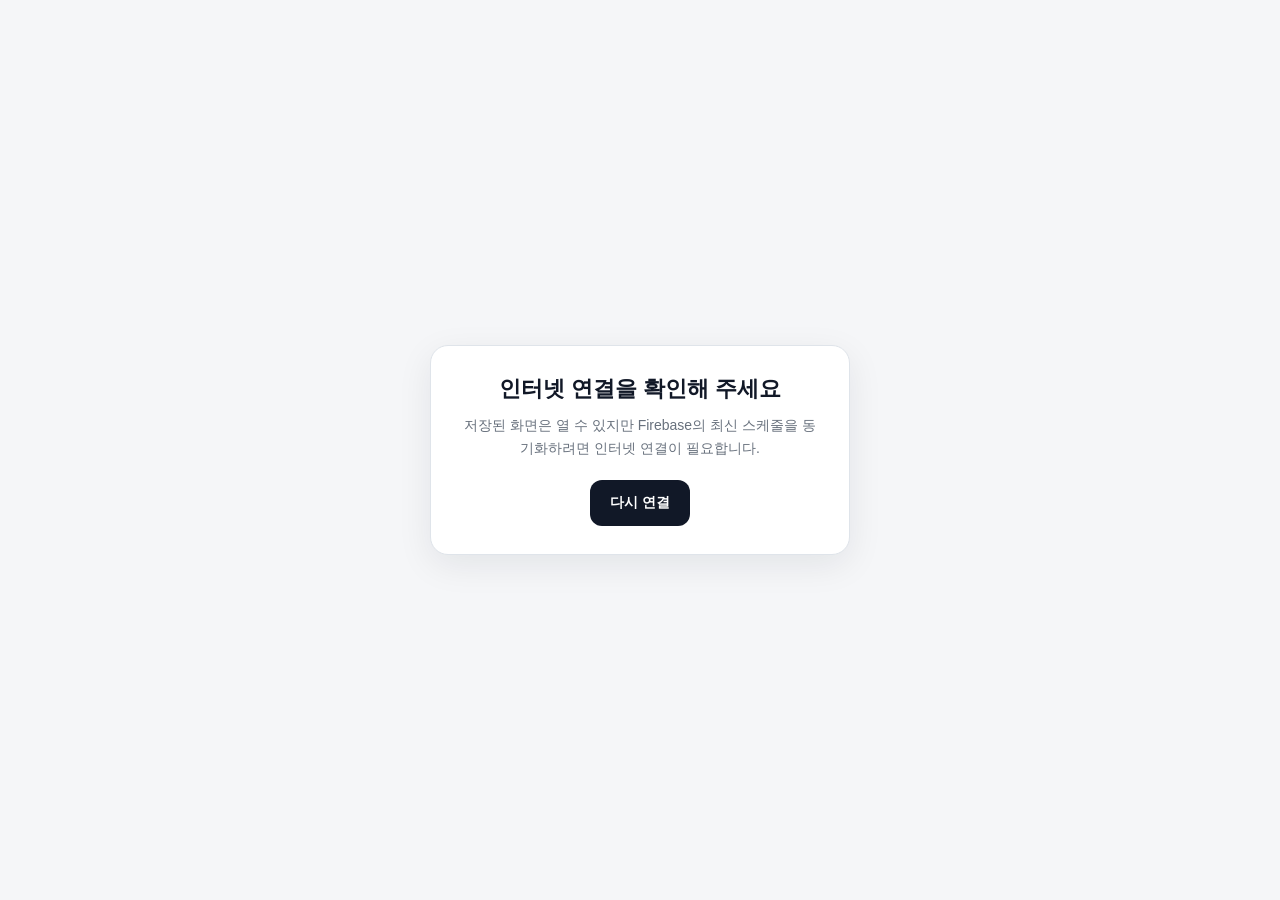
<file: offline.html>
<!doctype html>
<html lang="ko">
<head>
  <meta charset="utf-8" />
  <meta name="viewport" content="width=device-width,initial-scale=1,viewport-fit=cover" />
  <meta name="theme-color" content="#F5F6F8" />
  <title>직원 스케줄러 · 오프라인</title>
  <style>
    *{box-sizing:border-box}
    body{margin:0;min-height:100vh;display:grid;place-items:center;padding:24px;background:#f5f6f8;color:#111827;font-family:-apple-system,BlinkMacSystemFont,"Pretendard","Noto Sans KR",sans-serif}
    main{width:min(420px,100%);padding:28px;border:1px solid #dfe4ea;border-radius:18px;background:#fff;text-align:center;box-shadow:0 10px 35px rgba(17,24,39,.08)}
    h1{margin:0 0 10px;font-size:22px}p{margin:0 0 20px;color:#68717d;font-size:14px;line-height:1.65}
    button{min-height:46px;padding:0 20px;border:0;border-radius:12px;background:#111827;color:#fff;font-size:14px;font-weight:900}
  </style>
</head>
<body>
  <main>
    <h1>인터넷 연결을 확인해 주세요</h1>
    <p>저장된 화면은 열 수 있지만 Firebase의 최신 스케줄을 동기화하려면 인터넷 연결이 필요합니다.</p>
    <button type="button" onclick="location.reload()">다시 연결</button>
  </main>
</body>
</html>
</file>
